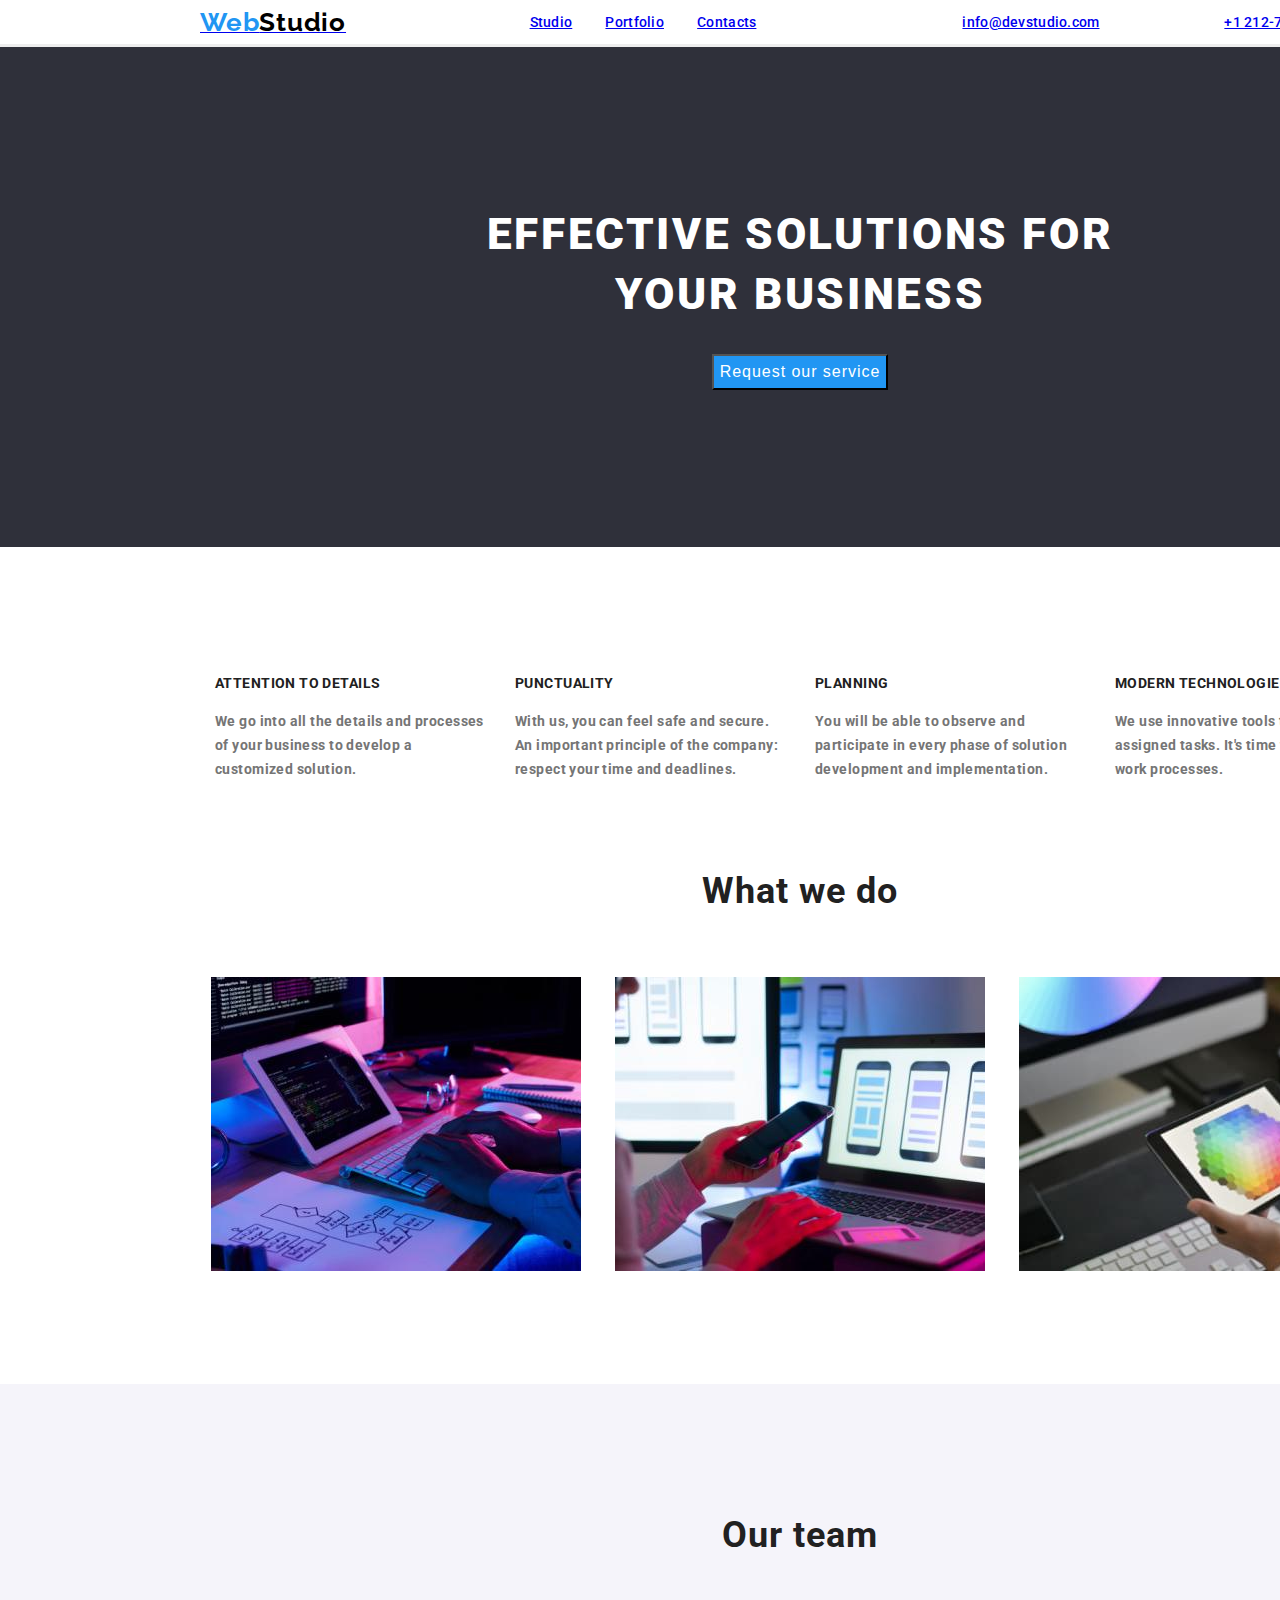
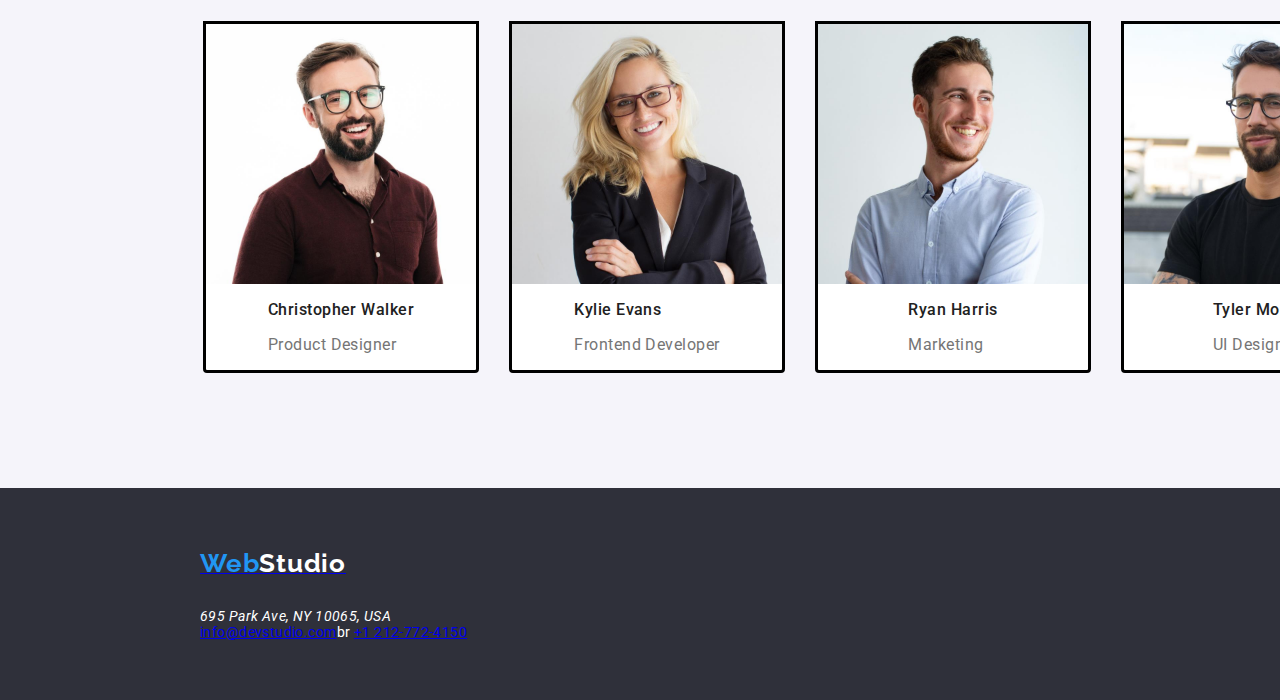
<file: index.html>
<!DOCTYPE html>
<html lang="en">
  <head>
    <meta charset="UTF-8" />
    <meta http-equiv="X-UA-Compatible" content="IE=edge" />
    <meta name="viewport" content="width=device-width, initial-scale=1.0" />
    <title>Studio</title>
    <link rel="stylesheet" href="css/styles.css" />
    <link rel="preconnect" href="https://fonts.googleapis.com" />
    <link rel="preconnect" href="https://fonts.gstatic.com" crossorigin />
    <link
      href="https://fonts.googleapis.com/css2?family=Raleway:wght@700&family=Roboto:wght@400;500;700;900&display=swap"
      rel="stylesheet" />
  </head>
  <body class="container">
    <header class="meniu-navigare">
      <a href="index.html"
        ><span class="sigla-blue-color">Web</span
        ><span class="sigla-black-color">Studio</span>
      </a>
      <div class="sigla-navigations">
        <nav class="navigations">
          <ul>
            <li>
              <a href="studio.html"> Studio </a>
            </li>
            <li>
              <a href="portfolio.html">Portfolio</a>
            </li>
            <li>
              <a href="contacts.html"> Contacts </a>
            </li>
          </ul>
        </nav>
      </div>
      <div class="date-contact">
        <a href="mailto:info@devstudio.com">info@devstudio.com</a>
        <a href="tel:+12127724150">+1 212-772-4150</a>
      </div>
    </header>
    <main>
      <section class="title-zone">
        <div>
          <h1 class="title-page">EFFECTIVE SOLUTIONS FOR</h1>
        </div>
        <div><h1 class="title-page">YOUR BUSINESS</h1></div>
        <button class="buton">Request our service</button>
      </section>
      <section class="details-list">
        <div class="detail-list-item">
          <h4 class="title-work">ATTENTION TO DETAILS</h4>
          <p class="details-work">
            We go into all the details and processes of your business to develop
            a customized solution.
          </p>
        </div>
        <div class="detail-list-item">
          <h4 class="title-work">PUNCTUALITY</h4>
          <p class="details-work">
            With us, you can feel safe and secure. An important principle of the
            company: respect your time and deadlines.
          </p>
        </div>
        <div class="detail-list-item">
          <h4 class="title-work">PLANNING</h4>
          <p class="details-work">
            You will be able to observe and participate in every phase of
            solution development and implementation.
          </p>
        </div>
        <div class="detail-list-item">
          <h4 class="title-work">mODERN TECHNOLOGIES</h4>
          <p class="details-work">
            We use innovative tools to solve assigned tasks. It's time to
            simplify work processes.
          </p>
        </div>
      </section>
      <section class="intermediar-title-section">
        <h2 class="title-intermediar">What we do</h2>
        <div class="intermediar-images">
          <img
            src="images/what-we-do1.jpg"
            alt="scriere cod laptop"
            width="370" />
          <img
            src="images/what-we-do2.jpg"
            alt="telefon cu laptop"
            width="370" />
          <img
            src="images/what-we-do3.jpg"
            alt="paleta de culori"
            width="370" />
        </div>
      </section>
      <section class="team-zone">
        <h2 class="title-intermediar">Our team</h2>
        <div class="cards-team">
          <div class="details-cards-team">
            <img src="images/team1.jpg" alt="Christopher Walker" width="270" />
            <div>
              <p class="name-team">Christopher Walker</p>
              <p class="speciality">Product Designer</p>
            </div>
          </div>
          <div class="details-cards-team">
            <img src="images/team2.jpg" alt="Kylie Evans" width="270" />
            <div>
              <p class="name-team">Kylie Evans</p>
              <p class="speciality">Frontend Developer</p>
            </div>
          </div>
          <div class="details-cards-team">
            <img src="images/team3.jpg" alt="Ryan Harris" width="270" />
            <div>
              <p class="name-team">Ryan Harris</p>
              <p class="speciality">Marketing</p>
            </div>
          </div>
          <div class="details-cards-team">
            <img src="images/team4.jpg" alt="Tyler Moore" width="270" />
            <div>
              <p class="name-team">Tyler Moore</p>
              <p class="speciality">UI Designer</p>
            </div>
          </div>
        </div>
      </section>
    </main>
    <footer class="adress">
      <div class="sigla-footer">
        <a href="index.html"
        ><span class="sigla-blue-color">Web</span
        ><span class="sigla-white-color">Studio</span></a
      >
      </div>
      <div class="adress-footer">
        <address>695 Park Ave, NY 10065, USA</address>
      <a href="mailto:info@devstudio.com">info@devstudio.com</a>br
      <a href="tel:+12127724150">+1 212-772-4150</a>
      </div>
      
    </footer>
  </body>
</html>
</file>
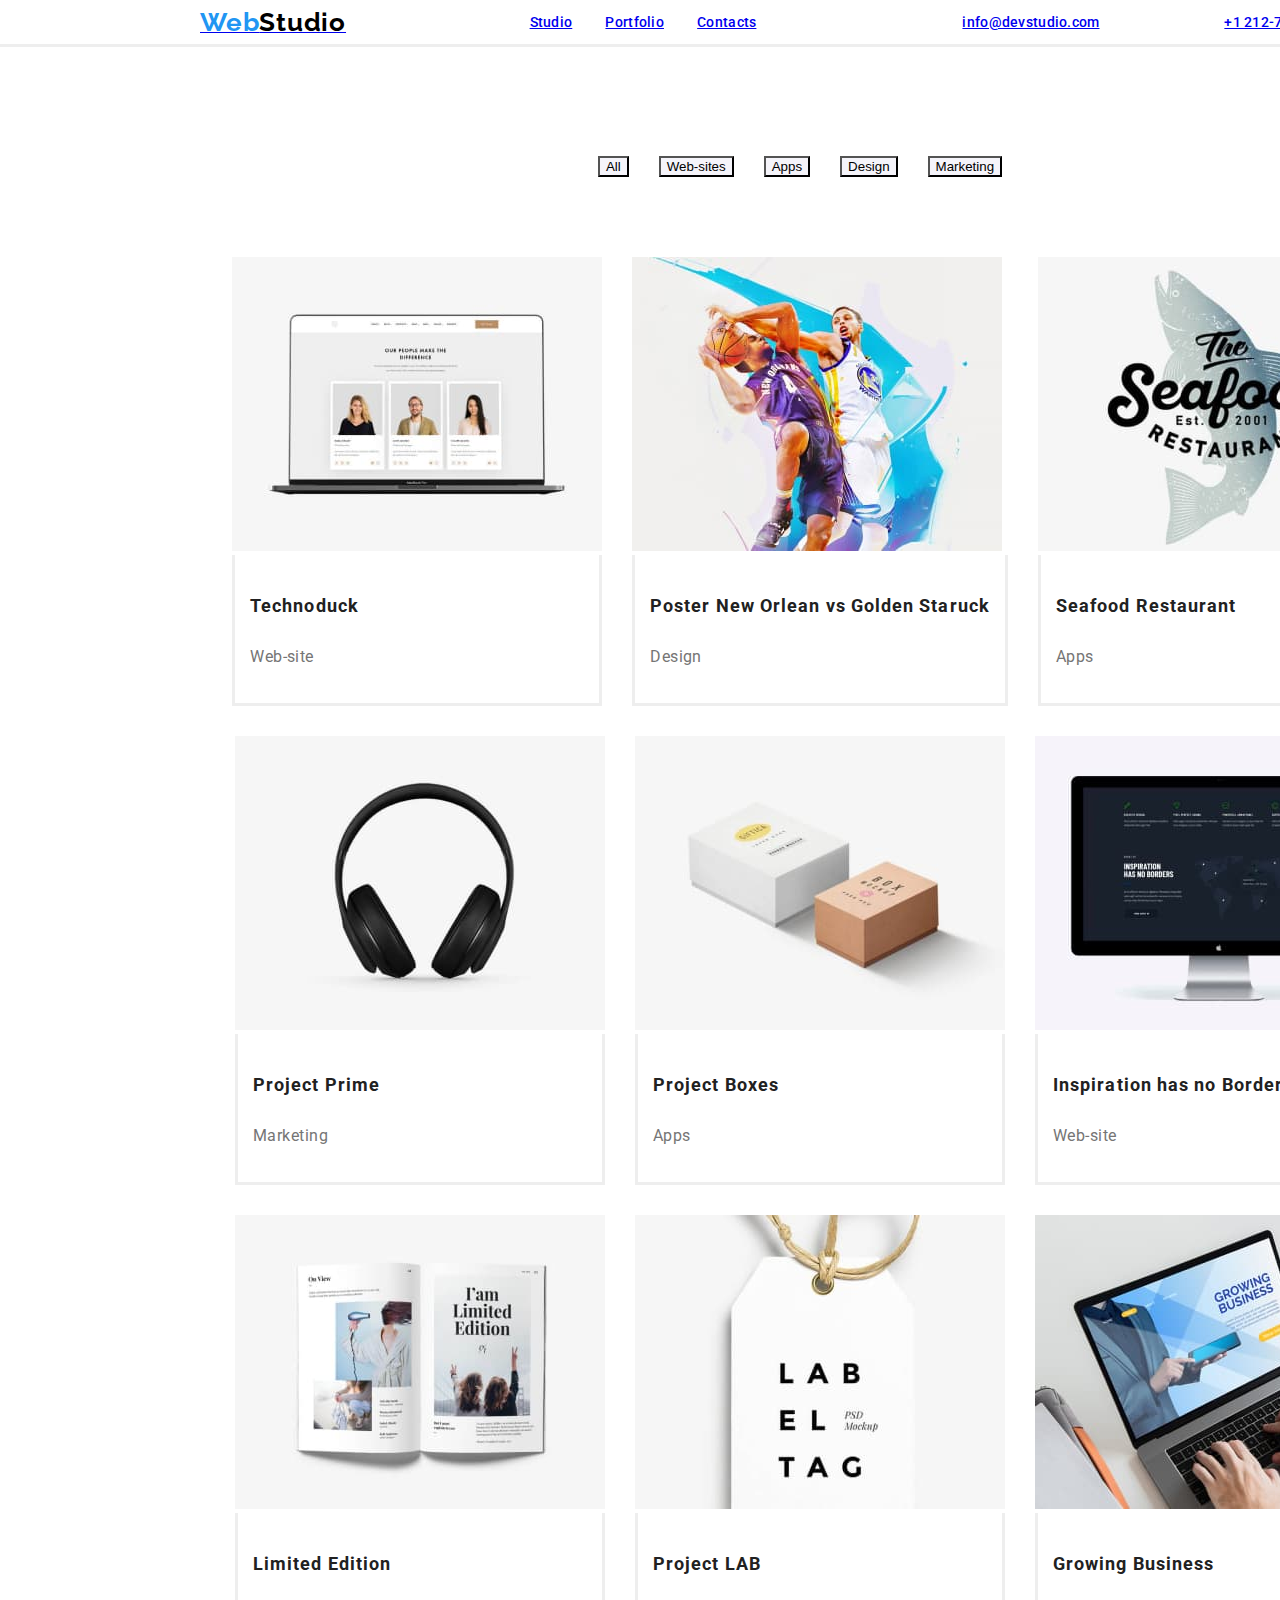
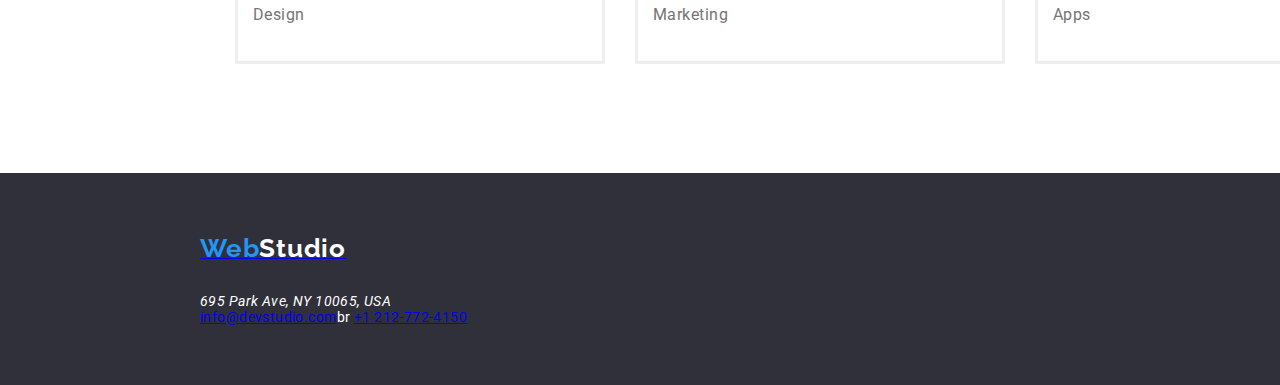
<file: portfolio.html>
<!DOCTYPE html>
<html lang="en">
  <head>
    <meta charset="UTF-8" />
    <meta http-equiv="X-UA-Compatible" content="IE=edge" />
    <meta name="viewport" content="width=device-width, initial-scale=1.0" />
    <title>Portfolio</title>
    <link rel="stylesheet" href="css/styles.css" />
    <link rel="preconnect" href="https://fonts.googleapis.com" />
    <link rel="preconnect" href="https://fonts.gstatic.com" crossorigin />
    <link
      href="https://fonts.googleapis.com/css2?family=Raleway:wght@700&family=Roboto:wght@400;500;700;900&display=swap"
      rel="stylesheet" />
  </head>
  <body class="container">
    <header class="meniu-navigare">
      <a href="index.html"
        ><span class="sigla-blue-color">Web</span
        ><span class="sigla-black-color">Studio</span>
      </a>
      <div class="sigla-navigations">
        <nav class="navigations">
          <ul>
            <li>
              <a href="studio.html"> Studio </a>
            </li>
            <li>
              <a href="portfolio.html">Portfolio</a>
            </li>
            <li>
              <a href="contacts.html"> Contacts </a>
            </li>
          </ul>
        </nav>
      </div>
      <div class="date-contact">
        <a href="mailto:info@devstudio.com">info@devstudio.com</a>
        <a href="tel:+12127724150">+1 212-772-4150</a>
      </div>
    </header>
    <div class="portofolio-body">
      <div class="buttons-portofolio">
        <button type="button" class="first-button">All</button>
        <button type="button" class="second-button">Web-sites</button>
        <button type="button" class="three-button">Apps</button>
        <button type="button" class="four-button">Design</button>
        <button type="button" class="five-button">Marketing</button>
      </div>
      <div class="card-portofolio">
        <ul class="test">
          <li>
            <div class="cards-item-portofolio">
              <img
                src="images/portofoloioimagine1.jpg"
                alt="imaginecu laptop" />
              <div class="card-item-portofolio-description">
                <p class="name-product">Technoduck</p>
                <p class="category-product">Web-site</p>
              </div>
            </div>
          </li>
          <li>
            <div class="cards-item-portofolio">
              <img src="images/portofolioimagine2.jpg" alt="poster baschet" />
              <div class="card-item-portofolio-description">
                <p class="name-product">Poster New Orlean vs Golden Staruck</p>
                <p class="category-product">Design</p>
              </div>
            </div>
          </li>
          <li>
            <div class="cards-item-portofolio">
              <img
                src="images/portofolioimagine3.jpg"
                alt="restaurant sea food" />
              <div class="card-item-portofolio-description">
                <p class="name-product">Seafood Restaurant</p>
                <p class="category-product">Apps</p>
              </div>
            </div>
          </li>
          <li>
            <div class="cards-item-portofolio">
              <img src="images/portofolioimagine4.jpg" alt="pereche de casti" />
              <div class="card-item-portofolio-description">
                <p class="name-product">Project Prime</p>
                <p class="category-product">Marketing</p>
              </div>
            </div>
          </li>
          <li>
            <div class="cards-item-portofolio">
              <img
                src="images/portofolioimagine5.jpg"
                alt="imaginecu 2 cutii" />
              <div class="card-item-portofolio-description">
                <p class="name-product">Project Boxes</p>
                <p class="category-product">Apps</p>
              </div>
            </div>
          </li>
          <li>
            <div class="cards-item-portofolio">
              <img src="images/portofolioimagine6.jpg" alt="monitor date" />
              <div class="card-item-portofolio-description">
                <p class="name-product">Inspiration has no Borders</p>
                <p class="category-product">Web-site</p>
              </div>
            </div>
          </li>
          <li>
            <div class="cards-item-portofolio">
              <img src="images/portofolioimagine7.jpg" alt="carte deschisa" />
              <div class="card-item-portofolio-description">
                <p class="name-product">Limited Edition</p>
                <p class="category-product">Design</p>
              </div>
            </div>
          </li>
          <li>
            <div class="cards-item-portofolio">
              <img src="images/portofolioimagine8.jpg" alt="eticheta haine" />
              <div class="card-item-portofolio-description">
                <p class="name-product">Project LAB</p>
                <p class="category-product">Marketing</p>
              </div>
            </div>
          </li>
          <li>
            <div class="cards-item-portofolio">
              <img src="images/portofolioimagine9.jpg" alt="laptop bussines" />
              <div class="card-item-portofolio-description">
                <p class="name-product">Growing Business</p>
                <p class="category-product">Apps</p>
              </div>
              
            </div>
          </li>
        </ul>
      </div>
    </div>

    <footer class="adress">
      <div class="sigla-footer">
        <a href="index.html"
          ><span class="sigla-blue-color">Web</span
          ><span class="sigla-white-color">Studio</span></a
        >
      </div>
      <div class="adress-footer">
        <address>695 Park Ave, NY 10065, USA</address>
        <a href="mailto:info@devstudio.com">info@devstudio.com</a>br
        <a href="tel:+12127724150">+1 212-772-4150</a>
      </div>
    </footer>
  </body>
</html>
</file>
<file: css/styles.css>
.container {
  width: 1600px;
  height: 80px;
  margin: 0 auto;
}
header {
  color: #757575;
  font-size: 14px;
  font-family: Roboto;
  font-style: normal;
  font-weight: 500;
  line-height: normal;
  letter-spacing: 0.28px;
  background: #fff;
  border-bottom: #eee;
  border-style: solid;
  border-top: none;
  border-left: none;
  border-right: none;
}
.sigla-navigations {
  display: flex;
  justify-content: space-between;
  
}
.meniu-navigare {
  display: flex;
  justify-content: space-between;
  align-items: center;
  padding: 0 200px 0 200px;
}
body {
  background-color: #fff;
  font-family: Roboto, sans-serif;
  font-weight: 700;
}
nav ul {
  display: flex;
  justify-content: space-around;
}
.navigations {
  width: 300px;
}
.date-contact {
  width: 500px;
  display: flex;
  justify-content: space-around;
}

.title-page {
  color: #fff;
  font-size: 44px;
  font-style: normal;
  font-weight: 900;
  line-height: 60px;
  letter-spacing: 2.64px;
  text-transform: uppercase;
  margin: 0;
}
.buton {
  color: #fff;
  background: #2196f3;
  text-align: center;
  font-size: 16px;
  margin-top: 30px;
  font-style: normal;

  line-height: 30px;
  letter-spacing: 0.96px;
  background: #2196f3;
}
.details-list {
  display: flex;
  justify-content: center;
  margin-top: 94px;
  margin-bottom: 94px;
  
}
.detail-list-item {
margin: 15px;
width: 270px;
height: 75px;
}
.title-work {
  color: #212121;
  font-size: 14px;

  line-height: normal;
  letter-spacing: 0.42px;
  text-transform: uppercase;
}
.details-work {
  color: #757575;
  font-size: 14px;

  line-height: 24px;
  letter-spacing: 0.42px;
}
.intermediar-title-section {
  display: flex;
  flex-direction: column;
  justify-content: center;
  align-items: center;
  margin-bottom: 94px;
}
.intermediar-images > img {
  margin: 15px;
}
.title-intermediar {
  color: #212121;
  margin-bottom: 50px;
  font-size: 36px;

  line-height: normal;
  letter-spacing: 1.08px;
}
.name-team {
  color: #212121;
  font-size: 16px;

  font-weight: 500;
  line-height: normal;
  letter-spacing: 0.48px;
}
.speciality {
  color: #757575;
  font-size: 16px;

  font-weight: 400;
  line-height: normal;
  letter-spacing: 0.48px;
}
footer {
  background: #2f303a;
  color: #fff;
  font-size: 14px;
  font-family: Roboto;
  font-style: normal;
  font-weight: 400;
  line-height: normal;
  letter-spacing: 0.42px;
}
.title-zone {
  background: #2f303a;
  height: 500px;
  display: flex;
  flex-direction: column;
  justify-content: center;
  align-items: center;
}
.team-zone {
  background: #f5f4fa;
  display: flex;
  flex-direction: column;
  justify-content: center;
  align-items: center;
  padding: 100px;
}
.cards-team{
  display: flex;
 
}
.details-cards-team{
  margin:15px;
  flex-direction: column;
display: flex;
align-items: center;
background-color: #fff;
border-radius: 0px 0px 4px 4px; 
border: #000;
border-style: solid;
}
.sigla-blue-color {
  color: #2196f3;
  font-size: 26px;
  font-family: Raleway;
  font-style: normal;
  font-weight: 700;
  line-height: normal;
  letter-spacing: 0.78px;
}
.sigla-white-color {
  color: #fff;
  font-size: 26px;
  font-family: Raleway;
  font-style: normal;
  font-weight: 700;
  line-height: normal;
  letter-spacing: 0.78px;
}
.sigla-black-color {
  color: #000;
  font-size: 26px;
  font-family: Raleway;
  font-style: normal;
  font-weight: 700;
  line-height: normal;
  letter-spacing: 0.78px;
}
.name-product {
  color: #212121;
  font-size: 18px;

  line-height: 36px;
  letter-spacing: 1.08px;
}
.category-product {
  color: #757575;
  font-size: 16px;

  font-weight: 400;
  line-height: 30px;
  letter-spacing: 0.48px;
}
ul {
  list-style-type: none;
}
button {
  background-color: #f5f4fa;
}
button:hover {
  background-color: #2196f3;
}
.adress{
  display: flex;
  flex-direction: column;
  padding-left: 200px;
}
.sigla-footer{
  margin-top: 60px;
  margin-bottom: 30px;
}
.adress-footer{
  margin-bottom: 60px;
}
.portofolio-body{
  margin-top: 94px;
  margin-bottom: 94px;

 
}
.card-portofolio ul{
  display: flex;
  
  flex-wrap: wrap;
  justify-content: center;
}
.buttons-portofolio{
  display: flex;
  justify-content: center;
  margin-bottom: 50px;
}
.first-button, .second-button, .three-button,
.four-button, .five-button{
  margin: 15px;
}
.cards-item-portofolio{
  margin:15px;
}
.card-item-portofolio-description{
  border-color: #eee;
  border-style: solid;
  padding: 15px;
  border-top: none;
}
</file>
